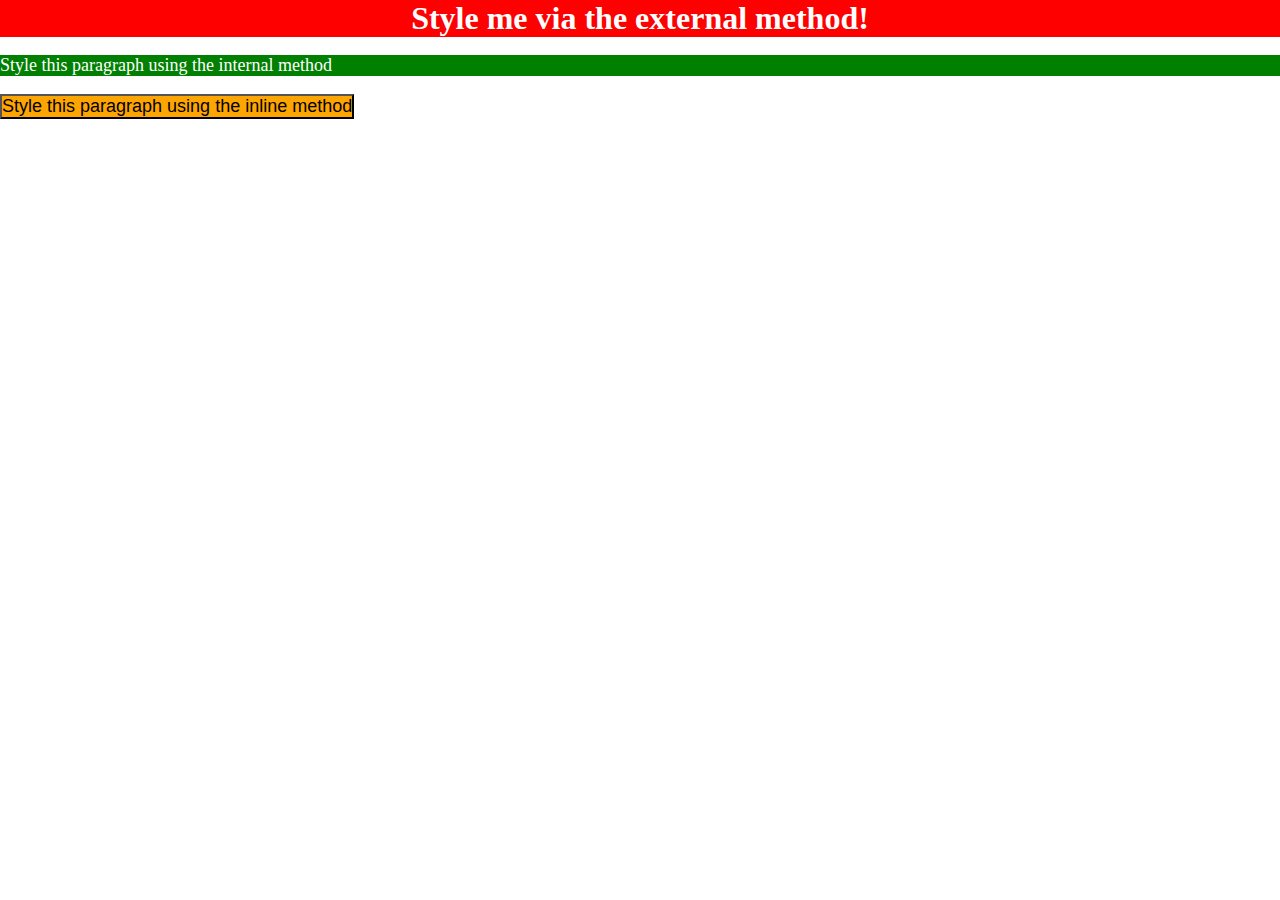
<file: exercice-one/index.html>
<!DOCTYPE html>

<html>
<head>
  <meta http-equiv="Content-Type" content="text/html; charset=utf-8"/>
  <title>Spoon-Knife</title>
  <link rel="stylesheet" href="styles.css">

  <style>

      p {
        background-color: green; 
        color: white;
        font-size: 18px;

      }



  </style>


</head>

<body>
<!-- Feel free to change this text here -->

<div> Style me via the external method! </div>
<br>
<p>Style this paragraph using the internal method</p>
<br>

<button style="background-color: orange; font-size: 18px;">Style this paragraph using the inline method</button>


</body>
</html>
</file>
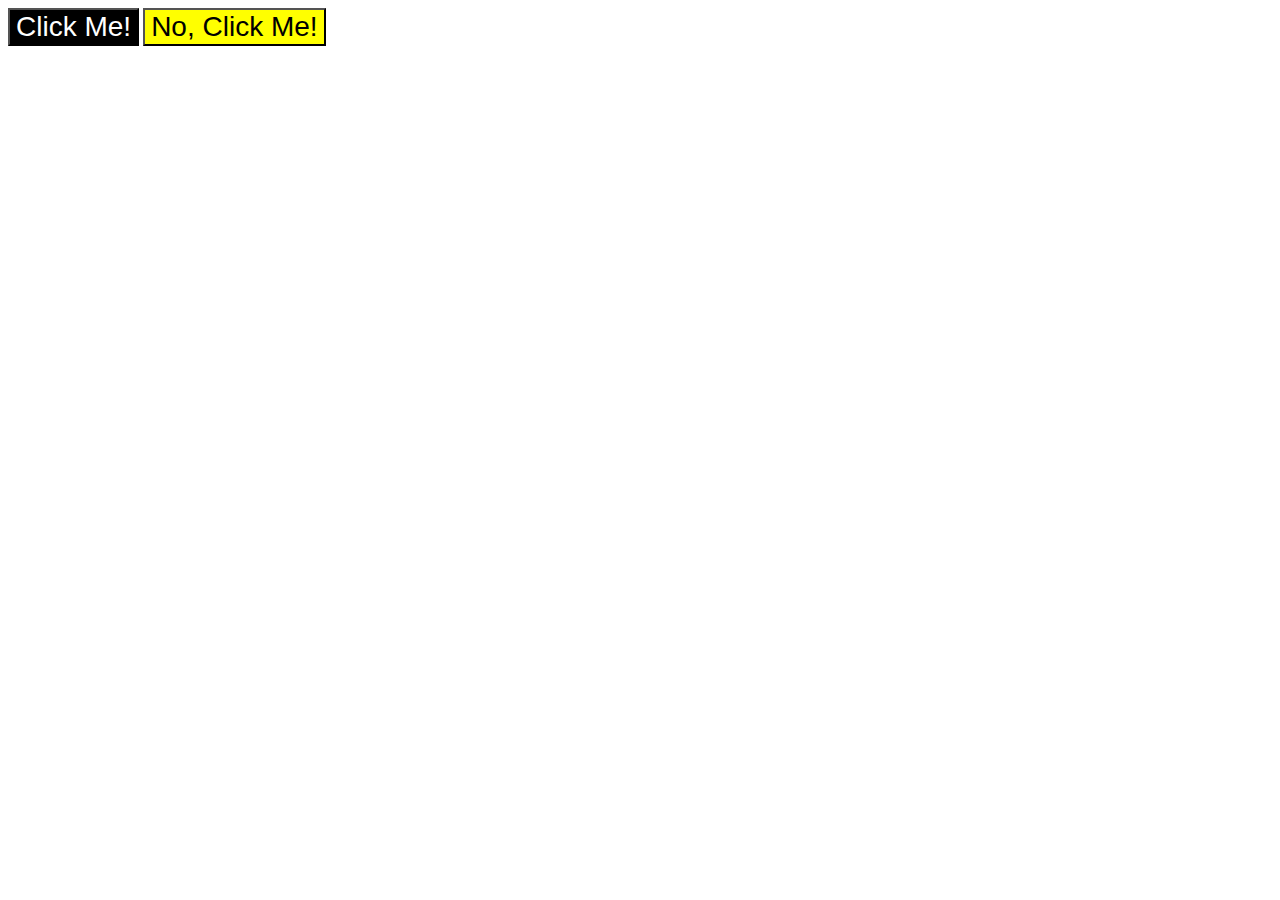
<file: exercice-three/index.html>
<!DOCTYPE html>
<html lang="en">
  <head>
    <meta charset="UTF-8">
    <meta http-equiv="X-UA-Compatible" content="IE=edge">
    <meta name="viewport" content="width=device-width, initial-scale=1.0">
    <title>Grouping Selectors</title>
    <link rel="stylesheet" href="style.css">
  </head>
  <body>
    <button class="one">Click Me!</button>
    <button class="two">No, Click Me!</button>
  </body>
</html>
</file>
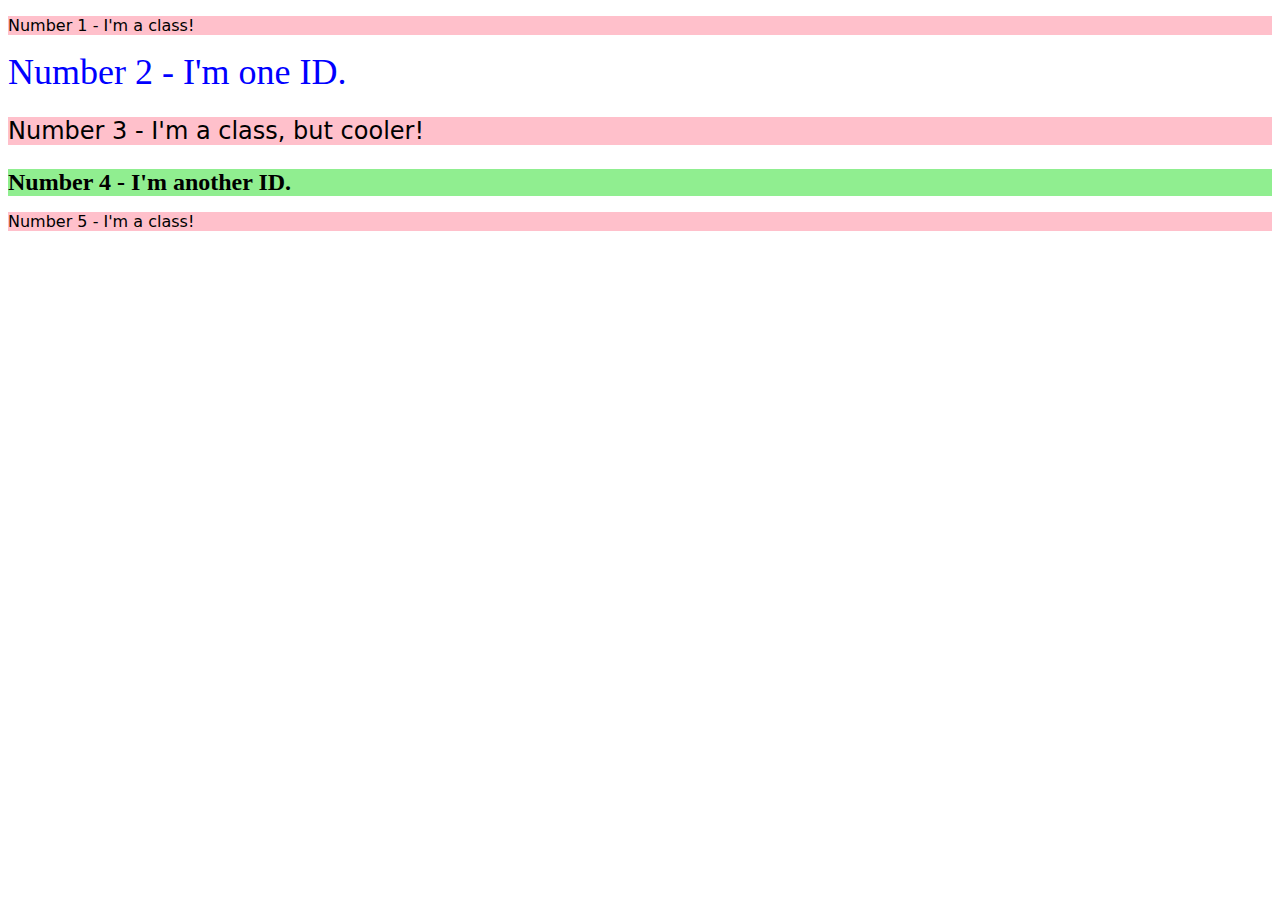
<file: exercice-two/index.html>
<!DOCTYPE html>
<html lang="en">
  <head>
    <meta charset="UTF-8">
    <meta http-equiv="X-UA-Compatible" content="IE=edge">
    <meta name="viewport" content="width=device-width, initial-scale=1.0">
    <title>Class and ID Selectors</title>
    <link rel="stylesheet" href="style.css">
  </head>
  <body>
    <p class="odd">Number 1 - I'm a class!</p>
    <div id="second">Number 2 - I'm one ID.</div>
    <p class="odd third">Number 3 - I'm a class, but cooler!</p>
    <div id="other">Number 4 - I'm another ID.</div>
    <p class="odd">Number 5 - I'm a class!</p>
  </body>
</html>
</file>
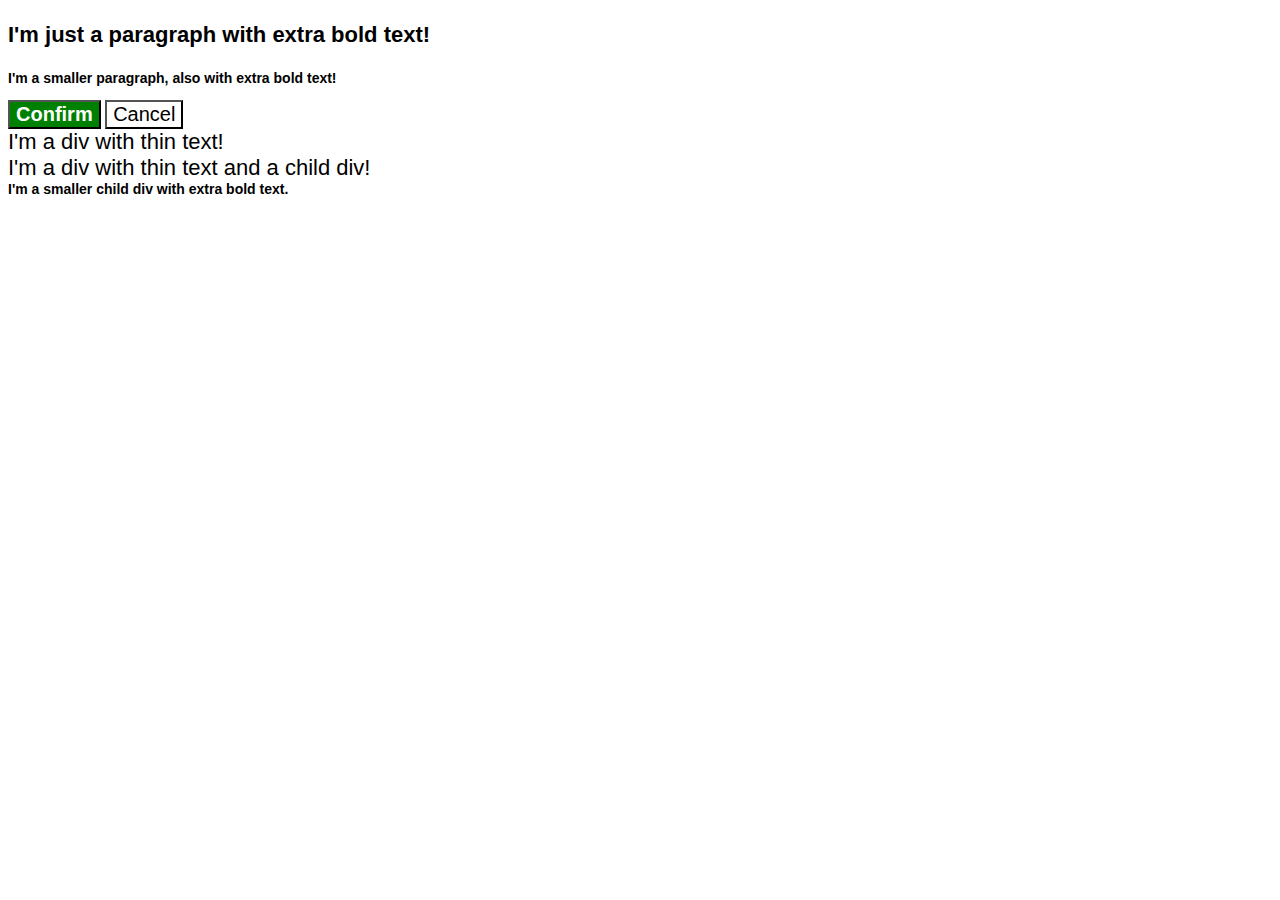
<file: exercises/cascade-exercise/index.html>
<!DOCTYPE html>
<html lang="en">
  <head>
    <meta charset="UTF-8">
    <meta http-equiv="X-UA-Compatible" content="IE=edge">
    <meta name="viewport" content="width=device-width, initial-scale=1.0">
    <title>Fix the Cascade</title>
    <link rel="stylesheet" href="style.css">
  </head>
  <body>
    <p class="para">I'm just a paragraph with extra bold text!</p>
    <p class="para small-para">I'm a smaller paragraph, also with extra bold text!</p>

    <button id="confirm-button" class="button confirm">Confirm</button>
    <button id="cancel-button" class="button cancel">Cancel</button>

    <div class="text">I'm a div with thin text!</div>
    <div class="text">I'm a div with thin text and a child div!
      <div class="text child">I'm a smaller child div with extra bold text.</div>
    </div>
  </body>
</html>
</file>
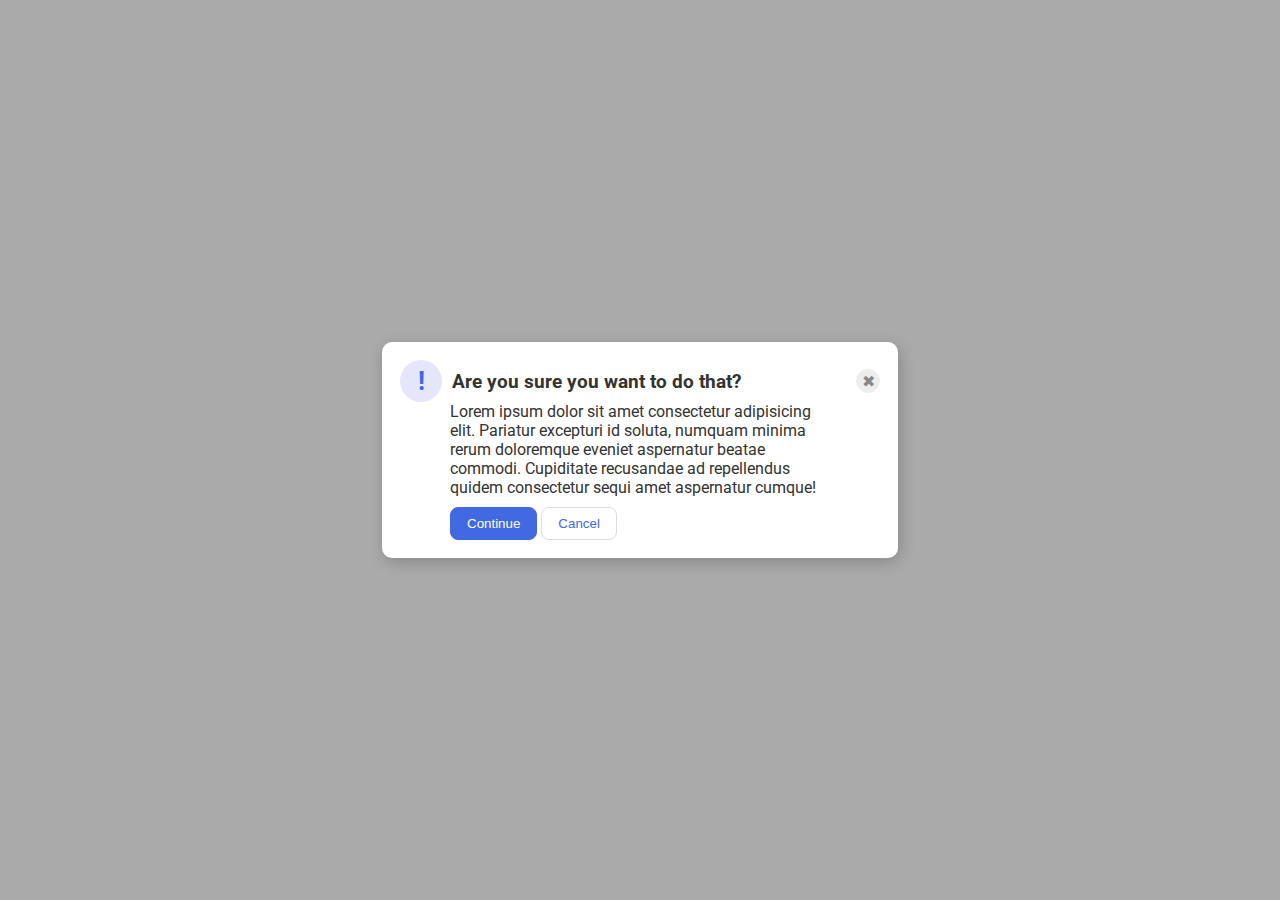
<file: exercises/flex/exercise-five/index.html>
<!DOCTYPE html>
<html lang="en">
  <head>
    <meta charset="UTF-8">
    <meta http-equiv="X-UA-Compatible" content="IE=edge">
    <meta name="viewport" content="width=device-width, initial-scale=1.0">
    <link rel="stylesheet" href="style.css">
    <title>Modal</title>
  </head>
  <body>
    <div class="modal">
        <div class="top">
            <div class="left">
                <div class="icon">!</div>
                <div class="header">Are you sure you want to do that?</div>
            </div>
                <button class="close-button">✖</button>
            
        </div>

        <div class="bottom">
                <div class="text">Lorem ipsum dolor sit amet consectetur adipisicing elit. Pariatur excepturi id soluta, numquam minima rerum doloremque eveniet aspernatur beatae commodi. Cupiditate recusandae ad repellendus quidem consectetur sequi amet aspernatur cumque!</div>
            <div>
                <button class="continue">Continue</button>
                <button class="cancel">Cancel</button>
            </div>
        </div>

    </div>
  </body>
</html>
</file>
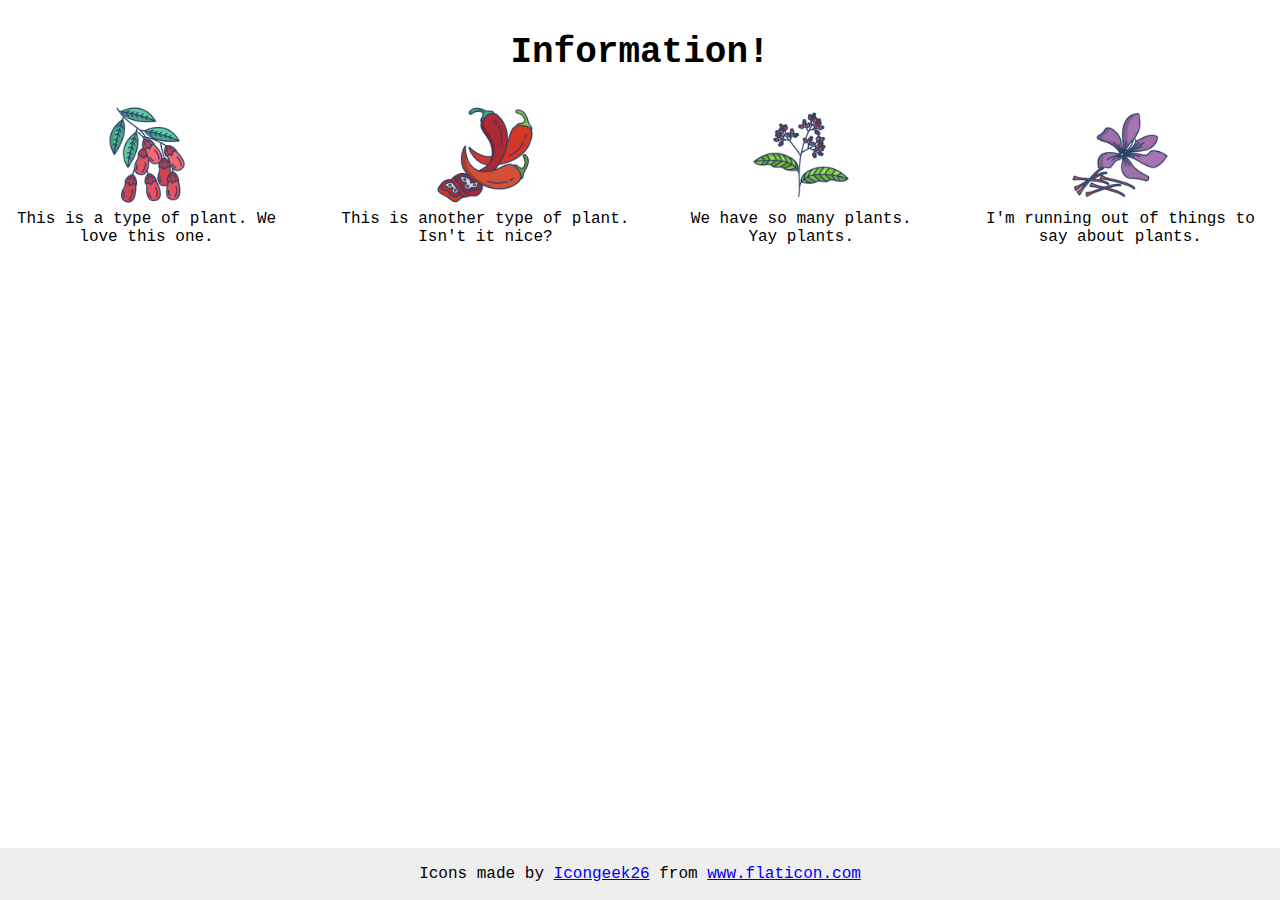
<file: exercises/flex/exercise-four/index.html>
<!DOCTYPE html>
<html lang="en">
  <head>
    <meta charset="UTF-8">
    <meta http-equiv="X-UA-Compatible" content="IE=edge">
    <meta name="viewport" content="width=device-width, initial-scale=1.0">
    <title>Information</title>
    <link rel="stylesheet" href="style.css">
  </head>
  <body>
    <div class="title">Information!</div>

    <div class="content">

        <div class="item">
        <img src="./images/barberry.png" alt="barberry">
        <div class="text">This is a type of plant. We love this one.</div>
        </div>
    
        <div>        
        <img src="./images/chilli.png" alt="chili">
        <div class="text">This is another type of plant. Isn't it nice?</div>
        </div>
    
        <div>
        <img src="./images/pepper.png" alt="pepper">
        <div class="text">We have so many plants. Yay plants.</div>
        </div>

        <div>
        <img src="./images/saffron.png" alt="saffron">
        <div class="text">I'm running out of things to say about plants.</div>
        </div>
    </div>



    <!-- disregard this section, it's here to give attribution to the creator of these icons -->
    <div class="footer">
      <div>Icons made by <a href="https://www.flaticon.com/authors/icongeek26" title="Icongeek26">Icongeek26</a> from <a href="https://www.flaticon.com/" title="Flaticon">www.flaticon.com</a></div>
    </div>
  </body>
</html>
</file>
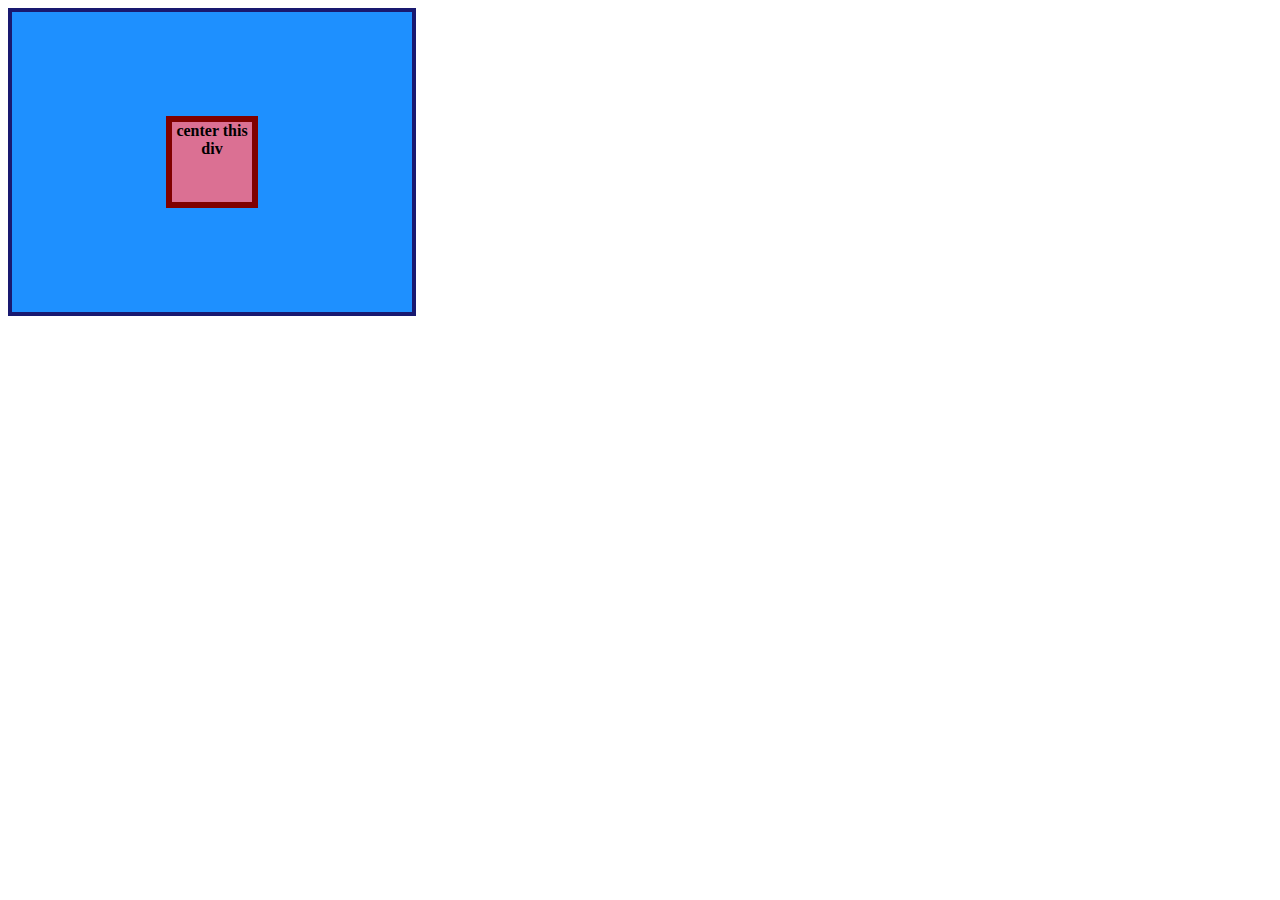
<file: exercises/flex/exercise-one/index.html>
<!DOCTYPE html>
<html lang="en">
  <head>
    <meta charset="UTF-8">
    <meta http-equiv="X-UA-Compatible" content="IE=edge">
    <meta name="viewport" content="width=device-width, initial-scale=1.0">
    <title>CENTER THIS DIV</title>
    <link rel="stylesheet" href="style.css">
  </head>
  <body>
    <div class="container">
      <div class="box">center this div</div>
    </div>
  </body>
</html>
</file>
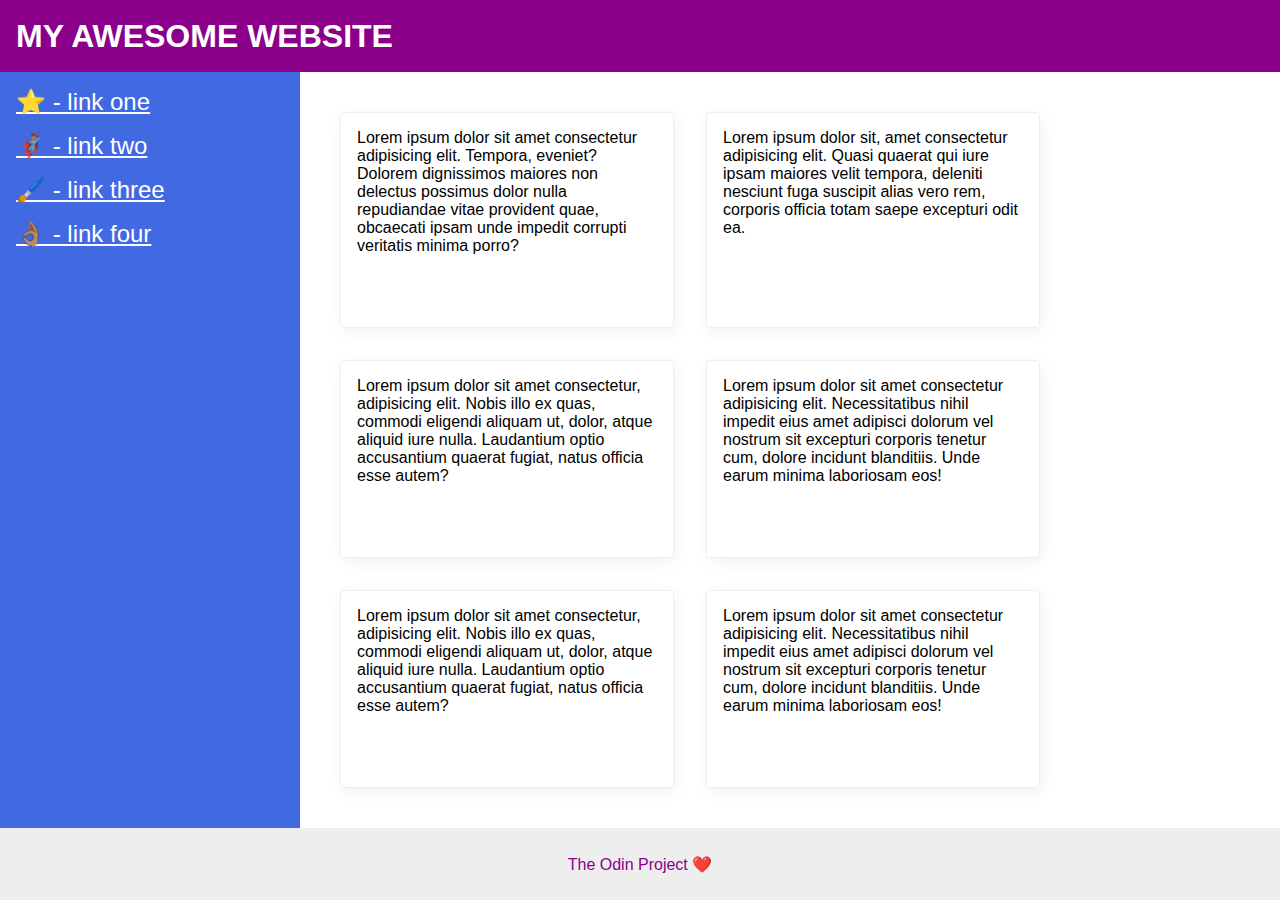
<file: exercises/flex/exercise-seven/index.html>
<!DOCTYPE html>
<html lang="en">
  <head>
    <meta charset="UTF-8">
    <meta http-equiv="X-UA-Compatible" content="IE=edge">
    <meta name="viewport" content="width=device-width, initial-scale=1.0">
    <title>The Holy Grail</title>
    <link rel="stylesheet" href="style.css">
  </head>
  <body>
    <div class="header">
      MY AWESOME WEBSITE
    </div>
    
    <div class="body">    
        <div class="sidebar">
          <ul>
            <li><a href="#">⭐ - link one</a></li>
            <li><a href="#">🦸🏽‍♂️ - link two</a></li>
            <li><a href="#">🖌️ - link three</a></li>
            <li><a href="#">👌🏽 - link four</a></li>
          </ul>
        </div>


      <div class="container">
        <div class="card">Lorem ipsum dolor sit amet consectetur adipisicing elit. Tempora, eveniet? Dolorem dignissimos maiores non delectus possimus dolor nulla repudiandae vitae provident quae, obcaecati ipsam unde impedit corrupti veritatis minima porro?</div>
        <div class="card">Lorem ipsum dolor sit, amet consectetur adipisicing elit. Quasi quaerat qui iure ipsam maiores velit tempora, deleniti nesciunt fuga suscipit alias vero rem, corporis officia totam saepe excepturi odit ea.</div>
        <div class="card">Lorem ipsum dolor sit amet consectetur, adipisicing elit. Nobis illo ex quas, commodi eligendi aliquam ut, dolor, atque aliquid iure nulla. Laudantium optio accusantium quaerat fugiat, natus officia esse autem?</div>
        <div class="card">Lorem ipsum dolor sit amet consectetur adipisicing elit. Necessitatibus nihil impedit eius amet adipisci dolorum vel nostrum sit excepturi corporis tenetur cum, dolore incidunt blanditiis. Unde earum minima laboriosam eos!</div>
        <div class="card">Lorem ipsum dolor sit amet consectetur, adipisicing elit. Nobis illo ex quas, commodi eligendi aliquam ut, dolor, atque aliquid iure nulla. Laudantium optio accusantium quaerat fugiat, natus officia esse autem?</div>
        <div class="card">Lorem ipsum dolor sit amet consectetur adipisicing elit. Necessitatibus nihil impedit eius amet adipisci dolorum vel nostrum sit excepturi corporis tenetur cum, dolore incidunt blanditiis. Unde earum minima laboriosam eos!</div>
      </div>

      </div>
    <div class="footer">
      The Odin Project ❤️
    </div>
  </body>
</html>
</file>
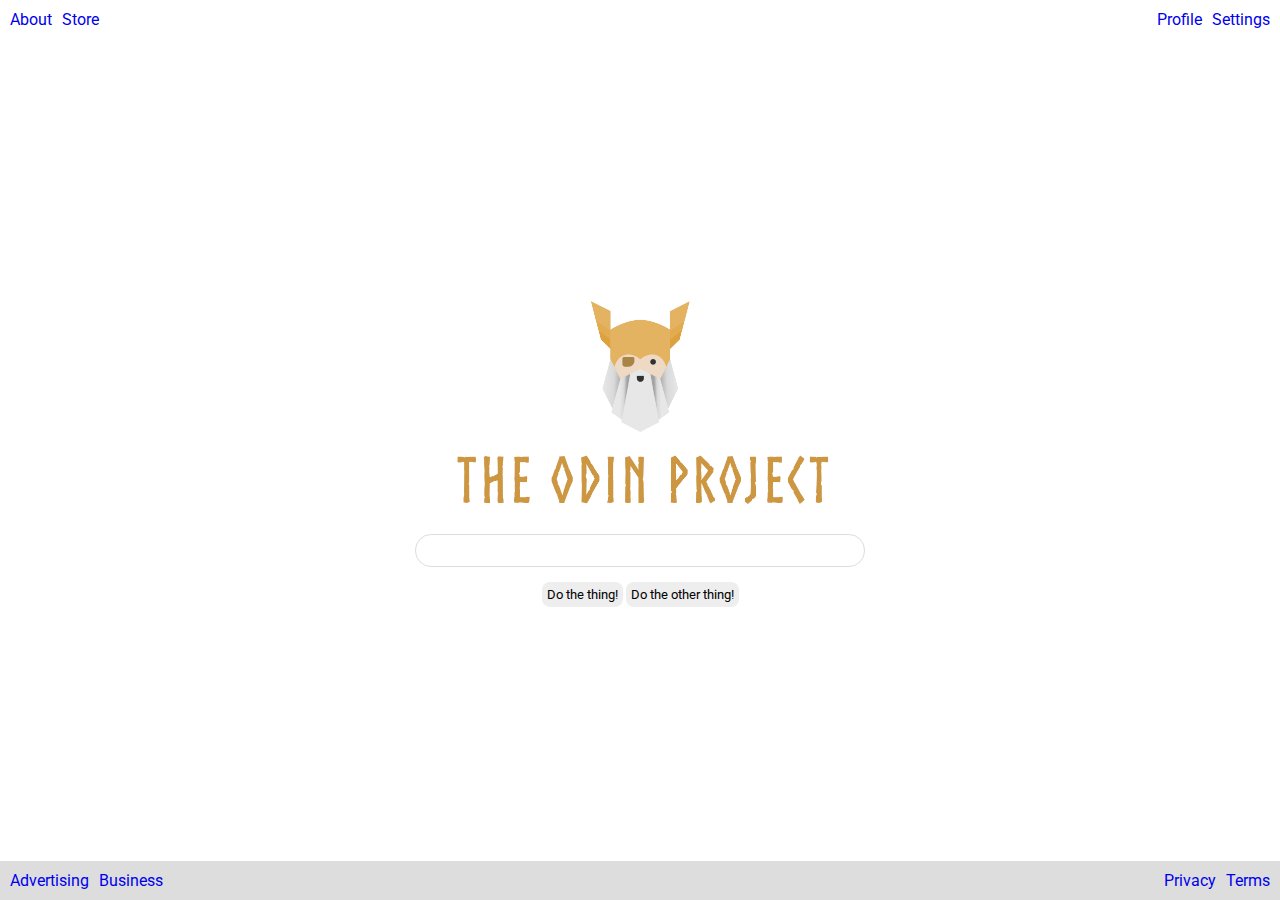
<file: exercises/flex/exercise-six/index.html>
<!DOCTYPE html>
<html lang="en">
  <head>
    <meta charset="UTF-8">
    <meta http-equiv="X-UA-Compatible" content="IE=edge">
    <meta name="viewport" content="width=device-width, initial-scale=1.0">
    <title>LAYOUT</title>
    <link rel="stylesheet" href="./style.css">
  </head>
  <body>
    <div class="header">
      <ul class="left-links">
        <li><a href="#">About</a></li>
        <li><a href="#">Store</a></li>
      </ul>
      <ul class="right-links">
        <li><a href="#">Profile</a></li>
        <li><a href="#">Settings</a></li>
      </ul>
    </div>
    <div class="content">
      <img src="./logo.png" alt="Project logo. Represents odin with the project name.">
      <div class="input">
        <input type="text">
      </div>
      <div class="buttons">
        <button>Do the thing!</button>
        <button>Do the other thing!</button>
      </div>
    </div>
    <div class="footer">
      <ul class="left-links">
        <li><a href="#">Advertising</a></li>
        <li><a href="#">Business</a></li>
      </ul>
      <ul class="right-links">
        <li><a href="#">Privacy</a></li>
        <li><a href="#">Terms</a></li>
      </ul>
    </div>
  </body>
</html>
</file>
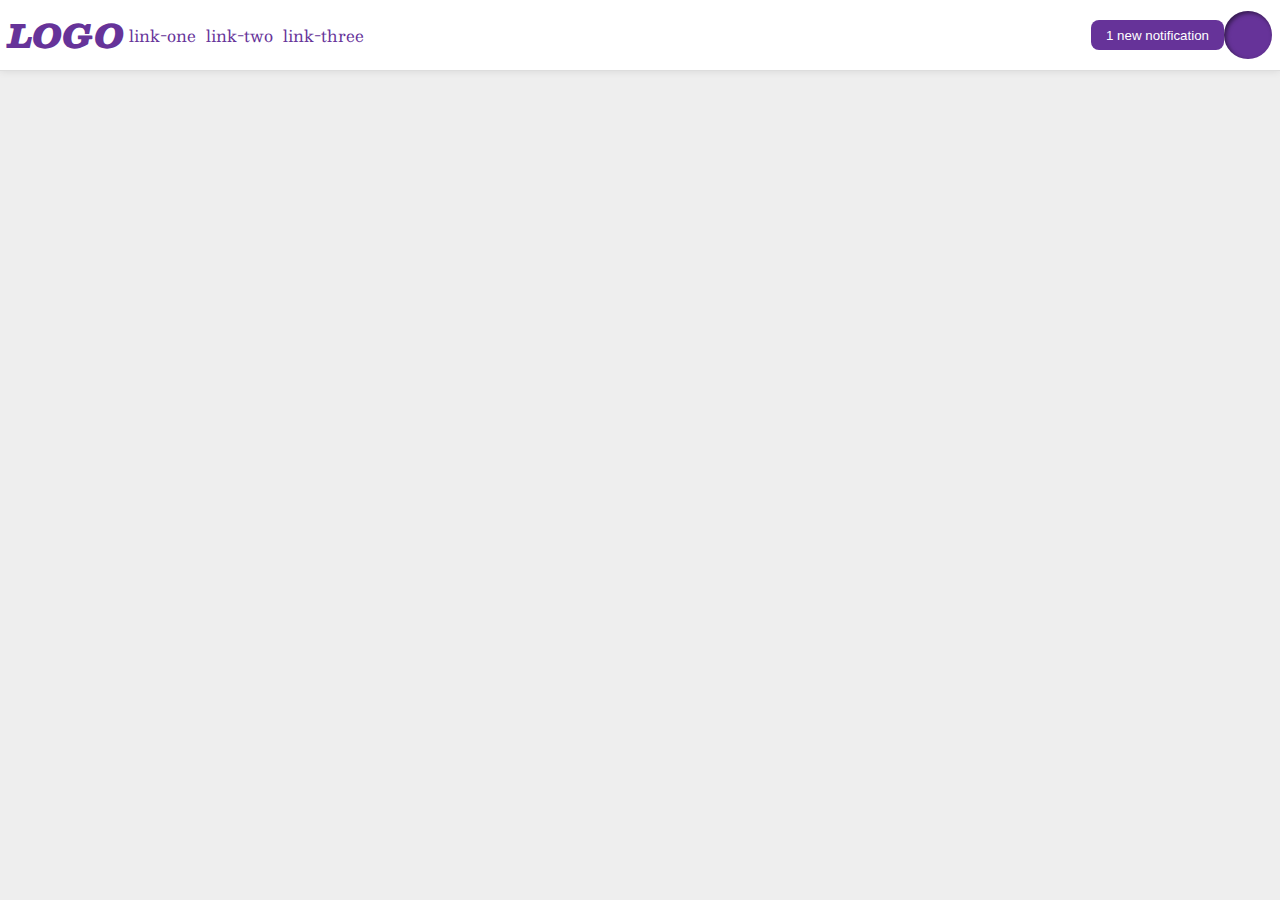
<file: exercises/flex/exercise-three/index.html>
<!DOCTYPE html>
<html lang="en">
  <head>
    <meta charset="UTF-8">
    <meta http-equiv="X-UA-Compatible" content="IE=edge">
    <meta name="viewport" content="width=device-width, initial-scale=1.0">
    <title>Flex Header 2</title>
    <link rel="stylesheet" href="style.css">
  </head>
  <body>
    <div class="header">

        <div class="left"> 

      <div class="logo">
        LOGO
      </div>
      <ul class="links">
        <li><a href="https://google.com">link-one</a></li>
        <li><a href="https://google.com">link-two</a></li>
        <li><a href="https://google.com">link-three</a></li>
      </ul>
    </div>

      <div class="right">
        <button class="notifications">
          1 new notification
        </button>
        <div class="profile-image"></div>
        </div>
      </div>

  </body>
</html>
</file>
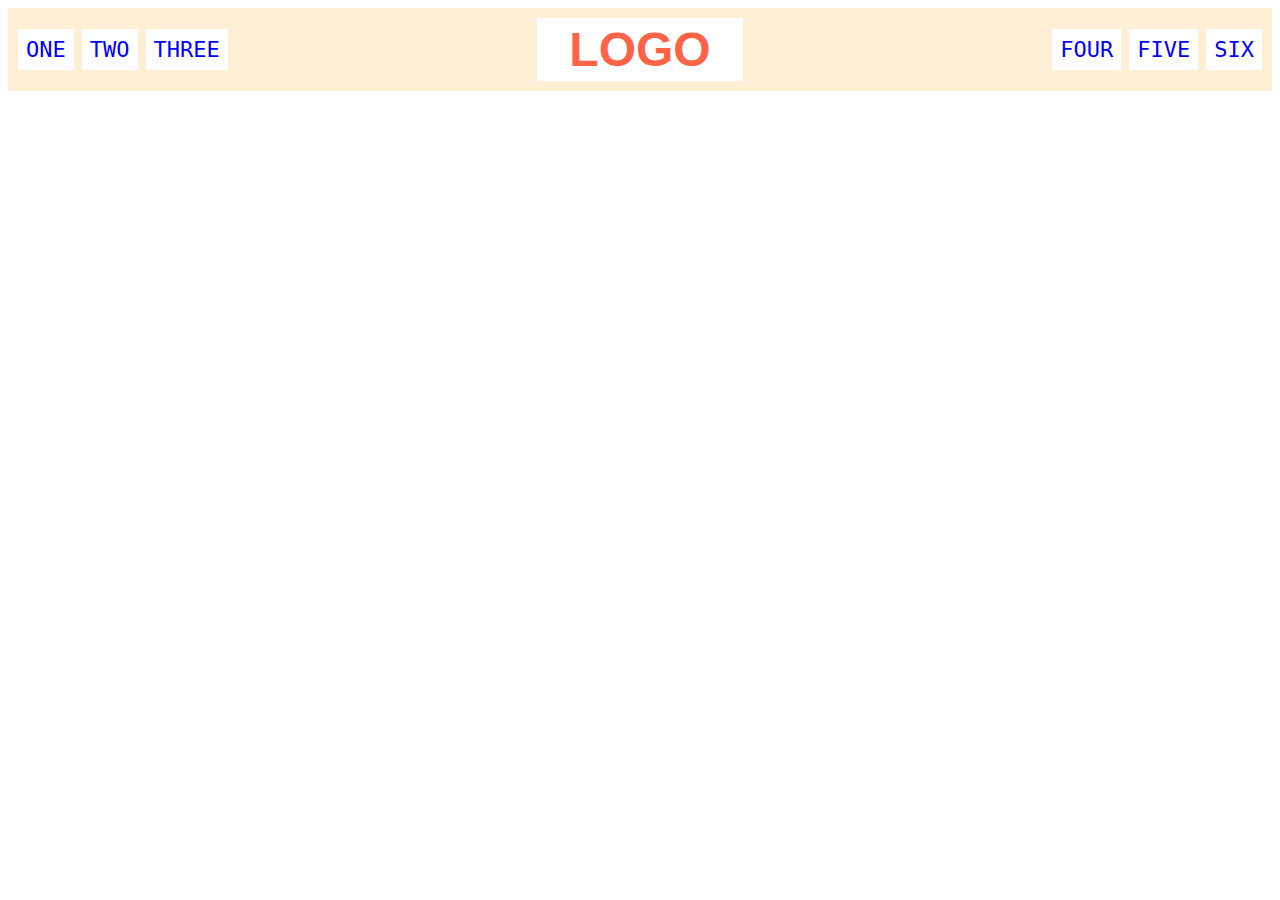
<file: exercises/flex/exercise-two/index.html>
<!DOCTYPE html>
<html lang="en">
  <head>
    <meta charset="UTF-8">
    <meta http-equiv="X-UA-Compatible" content="IE=edge">
    <meta name="viewport" content="width=device-width, initial-scale=1.0">
    <title>Flex Header</title>
    <link rel="stylesheet" href="style.css">
  </head>
  <body>
    <div class="header">
      <div class="left-links">
        <ul>
          <li><a href="#">ONE</a></li>
          <li><a href="#">TWO</a></li>
          <li><a href="#">THREE</a></li>
        </ul>
      </div>
      <div class="logo">LOGO</div>
      <div class="right-links">
        <ul>
          <li><a href="#">FOUR</a></li>
          <li><a href="#">FIVE</a></li>
          <li><a href="#">SIX</a></li>
        </ul>
      </div>
    </div>
  </body>
</html>
</file>
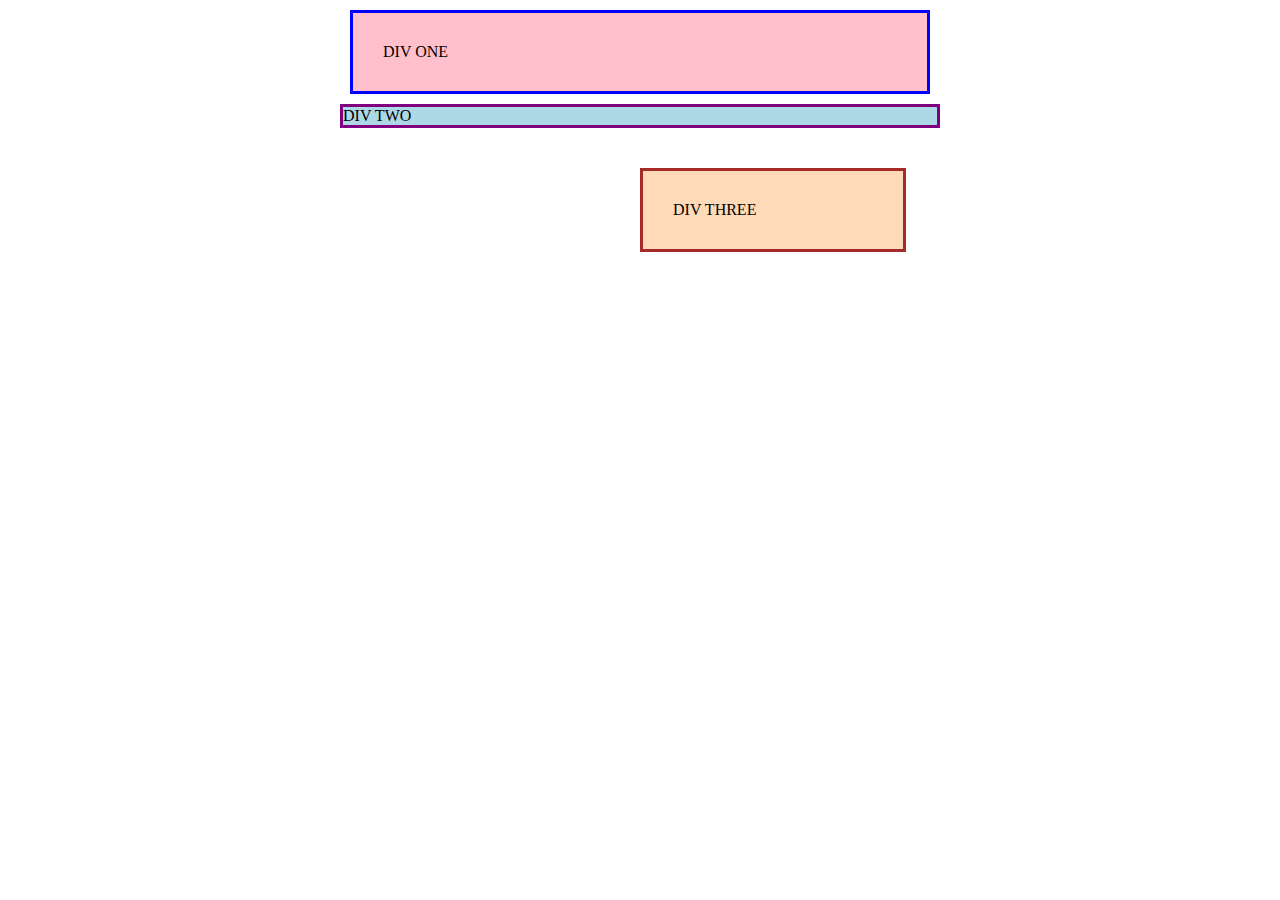
<file: exercises/margin-and-padding/exercise-one/index.html>
<!DOCTYPE html>
<html lang="en">
  <head>
    <meta charset="UTF-8">
    <meta http-equiv="X-UA-Compatible" content="IE=edge">
    <meta name="viewport" content="width=device-width, initial-scale=1.0">
    <title>Margin and Padding exercise</title>
    <link rel="stylesheet" href="style.css">
  </head>
  <body>
    <div class="one">
      DIV ONE
    </div>
    <div class="two">
      DIV TWO
    </div>
    <div class="three">
      DIV THREE
    </div>
  </body>
</html>
</file>
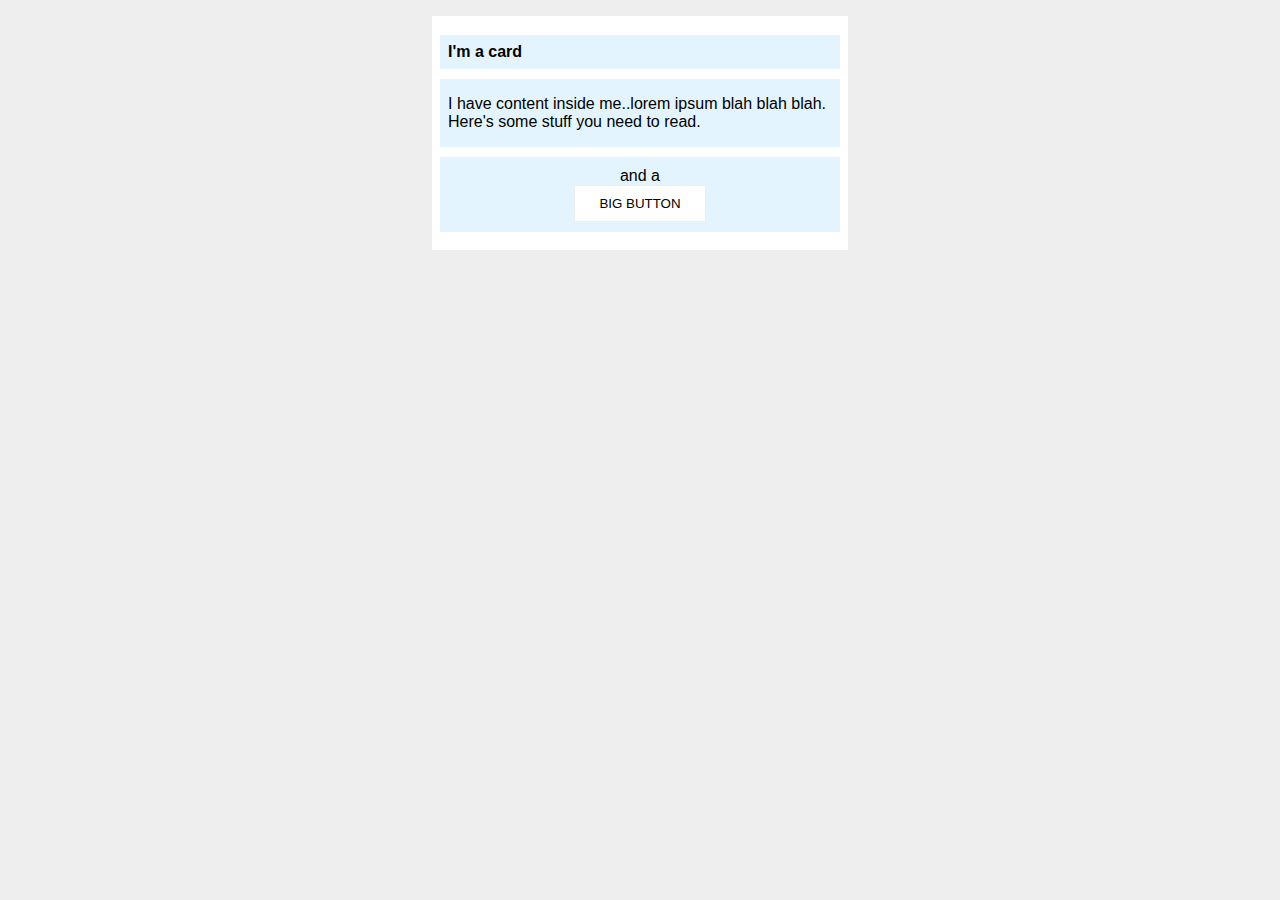
<file: exercises/margin-and-padding/exercise-two/index.html>
<!DOCTYPE html>
<html lang="en">
  <head>
    <meta charset="UTF-8">
    <meta http-equiv="X-UA-Compatible" content="IE=edge">
    <meta name="viewport" content="width=device-width, initial-scale=1.0">
    <title>Margin and Padding exercise 2</title>
    <link rel="stylesheet" href="style.css">
  </head>
  <body>
    <div class="card">
      <h1 class="title">I'm a card</h1>
      <div class="content">I have content inside me..lorem ipsum blah blah blah. Here's some stuff you need to read.</div>
      <div class="button-container">and a <button>BIG BUTTON</button></div>
    </div>
  </body>
</html>
</file>
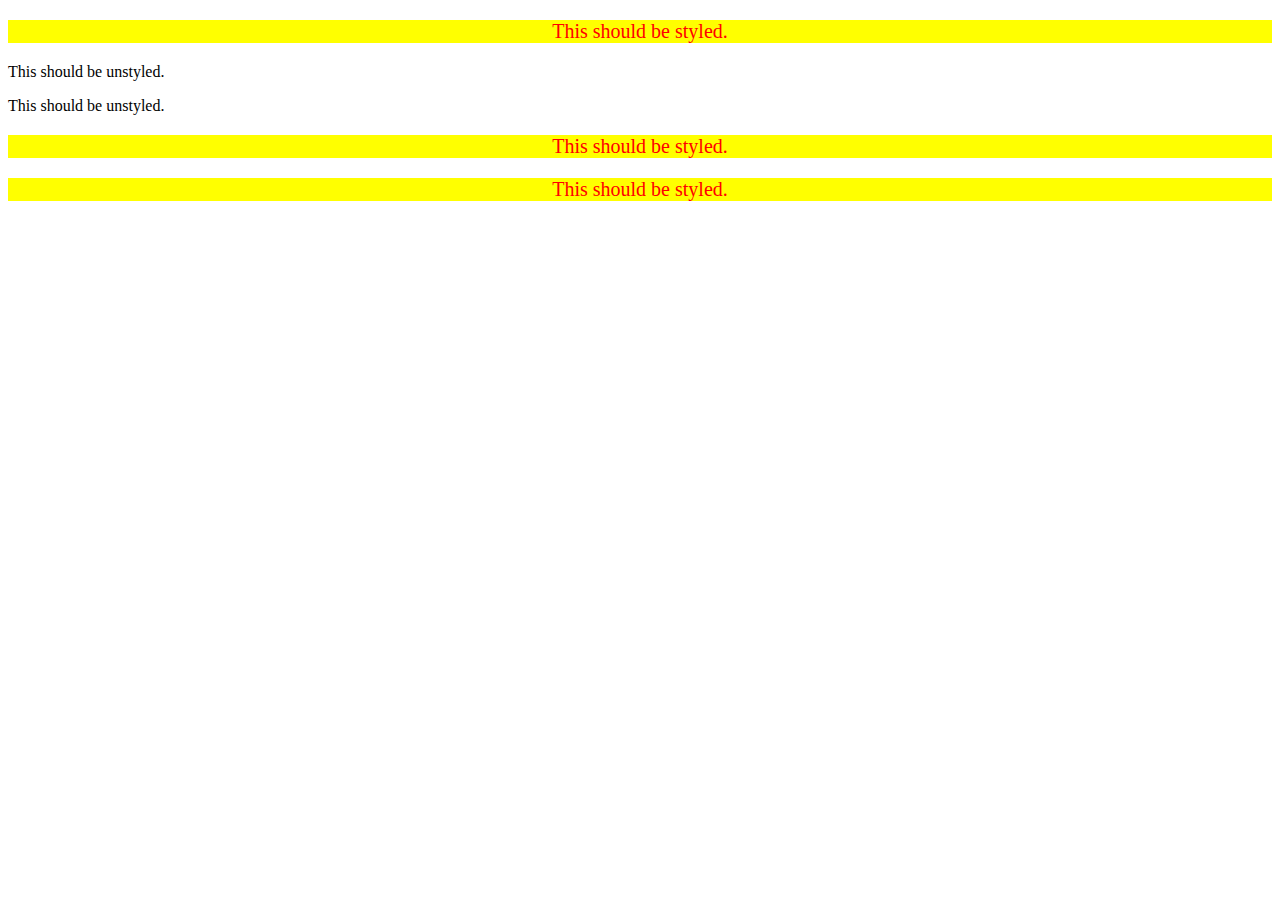
<file: exercises/css-basics/exercise-one/exercice-five/index.html>
<!DOCTYPE html>
<html lang="en">
  <head>
    <meta charset="UTF-8">
    <meta http-equiv="X-UA-Compatible" content="IE=edge">
    <meta name="viewport" content="width=device-width, initial-scale=1.0">
    <title>Descendant Combinator</title>
    <link rel="stylesheet" href="style.css">
  </head>
  <body>
    <div class="container">
      <p class="text">This should be styled.</p>
    </div>
    <p class="text">This should be unstyled.</p>
    <p class="text">This should be unstyled.</p>
    <div class="container">
      <p class="text">This should be styled.</p>
      <p class="text">This should be styled.</p>
    </div>
  </body>
</html>
</file>
<file: exercice-one/styles.css>
* {
  margin:0px;
  padding:0px;
}

#octocat {
  display: block;
  width:384px;
  margin: 50px auto;
}

div {
  font-weight: bold;
  background-color: red;
  color: white;
  text-align: center;
  font-size: 32px;

}
</file>
<file: exercice-three/style.css>
.one,
.two {
    font-size: 28px;
    font-family: Helvetica, 'Times New Roman', sans-serif;
}

.one{
    background-color: black;
    color: white;
}

.two{
    background-color: yellow;
}
</file>
<file: exercice-two/style.css>
/* Styles */

.odd{
    background-color: pink;
    font-family: Verdana, 'DejaVu Sans', sans-serif;
}

#second{
    color: blue;
    font-size: 36px;
}

.third{
    font-size: 24px;
}

#other{
    background-color: lightgreen;
    font-size: 24px;
    font-weight: bold;
}
</file>
<file: exercises/cascade-exercise/style.css>
body {
    font-family: Arial, Helvetica, sans-serif;
  }
  
  .para,
  .small-para {
    color: hsl(0, 0%, 0%);
    font-weight: 800;
  }
  

  
  .para {
    font-size: 22px;
  }

  .small-para {
    font-size: 14px;
    font-weight: 800;
  }
  
  .button {
    background-color: rgb(255, 255, 255);
    color: rgb(0, 0, 0);
    font-size: 20px;
  }

  .confirm {
    background: green;
    color: white;
    font-weight: bold;
  } 
  

  
  div.text {
    color: rgb(0, 0, 0);
    font-size: 22px;
    font-weight: 100;
  }


  
  .text.child {
    color: rgb(0, 0, 0);
    font-weight: 800;
    font-size: 14px;
  }
</file>
<file: exercises/flex/exercise-five/style.css>
@import url('https://fonts.googleapis.com/css2?family=Roboto:wght@400;700&display=swap');

html, body {
  height: 100%;
}

body {
  font-family: Roboto, sans-serif;
  margin: 0;
  background: #aaa;
  color: #333;
  /* I'll give you this one for free lol */
  display: flex;
  align-items: center;
  justify-content: center;
}

.modal {
    margin: 50px;
  padding: 18px;
  display: flex;
  flex-direction: column;
  background: white;
  width: 480px;
  border-radius: 10px;
  box-shadow: 2px 4px 16px rgba(0,0,0,.2);
  flex-basis: auto;

}

.icon {
  color: royalblue;
  font-size: 26px;
  font-weight: 700;
  background: lavender;
  width: 42px;
  height: 42px;
  border-radius: 50%;
  display: flex;
  align-items: center;
  justify-content: center;
}

.close-button {
  background: #eee;
  border-radius: 50%;
  color: #888;
  font-weight: 400;
  font-size: 16px;
  height: 24px;
  width: 24px;
  display: flex;
  align-items: center;
  justify-content: center;
  border: 1px solid #eee;
  padding: 0;
}

button {
  cursor: pointer;
  padding: 8px 16px;
  border-radius: 8px;
}

button.continue {
  background: royalblue;
  border: 1px solid royalblue;
  color: white;
}

button.cancel {
  background: white;
  border: 1px solid #ddd;
  color: royalblue;
}

.top {
    display: flex;
    justify-content: space-between;
    font-weight: bold;
    align-items: center;
}

.left {
    display: flex;
    align-items: center;
    gap: 10px;
}

.bottom {
    display: flex;
    flex-direction: column;
    margin-left: 50px;
    gap: 10px;


}

.text {
    text-wrap: balance;
}

.header {
    font-size: larger;
}
</file>
<file: exercises/flex/exercise-four/style.css>
body {
    font-family: 'Courier New', Courier, monospace;
  }
  
  img {
    width: 100px;
    height: 100px;
  }
  
  .title {
    text-align: center;
    font-size: 36px;
    font-weight: 900;
    margin: 32px;
  }
  
  /* do not edit this footer */
  .footer {
    position: fixed;
    bottom: 0;
    left: 0;
    right: 0;
    height: 52px;
    display: flex;
    align-items: center;
    justify-content: center;
    background: #eee;
  }

  .content {
    display: flex;
    gap: 52px;
    text-align: center;
    flex-basis: 200px;
    justify-content: center;




  }
</file>
<file: exercises/flex/exercise-one/style.css>
.container {
    display: flex;
    justify-content: center;
    align-items: center;
    background: dodgerblue;
    border: 4px solid midnightblue;
    width: 400px;
    height: 300px;
  }
  
  .box {
    background: palevioletred;
    font-weight: bold;
    text-align: center;
    border: 6px solid maroon;
    width: 80px;
    height: 80px;
  }868oyyuiuiu
</file>
<file: exercises/flex/exercise-seven/style.css>
body {
  font-family: -apple-system, BlinkMacSystemFont, 'Segoe UI', Roboto, Oxygen, Ubuntu, Cantarell, 'Open Sans', 'Helvetica Neue', sans-serif;
  margin: 0;
  min-height: 100vh;
  display: flex;
  flex-direction: column;
}

.header {
  height: 72px;
  background: darkmagenta;
  color: white;

  display: flex;
  padding: 0 16px;
  align-items: center;
  font-size: 32px;
  font-weight: bold;

}

.footer {
  height: 72px;
  background: #eee;
  color: darkmagenta;
  display: flex;
  justify-content: center;
  align-items: center;
}

.sidebar {
  width: 300px;
  background: royalblue;
  box-sizing: border-box;
  flex-shrink: 0;
  padding: 16px;;
}

.card {
  border: 1px solid #eee;
  box-shadow: 2px 4px 16px rgba(0,0,0,.06);
  border-radius: 4px;
  width: 300px;
  padding: 16px;
}

.body {
  display: flex;
  flex: 1;
}

ul {
  list-style: none;
  margin: 0;
  padding: 0;
}

li {
  margin-bottom: 16px;
}

a {
  text-decoration: nome;
  color: white;
  font-size: 24px;
}

.container {
  padding: 40px;
  display: flex;
  flex-wrap: wrap;
  gap: 32px;

}
</file>
<file: exercises/flex/exercise-six/style.css>
@import url('https://fonts.googleapis.com/css2?family=Roboto:wght@400;700&display=swap');

body {
  display: flex;
  flex-direction: column;
  justify-content: space-between;
  height: 100vh;
  margin: 0;
  overflow: hidden;
  font-family: Roboto, sans-serif;
}

img {
  width: 600px;
}

ul{
    list-style: none;
}

a {
    text-decoration: none;
}

button {
  font-family: Roboto, sans-serif;
  border: none;
  border-radius: 8px;
  background: #eee;
  padding: 5px;
}

input {
  border: 1px solid #ddd;
  border-radius: 16px;
  padding: 8px 24px;
  width: 400px;
}

.left-links,
.right-links {
  margin: 0;
  padding: 0;
    display: flex;
    gap: 10px;
}

.header,
.footer {
    display: flex;
    justify-content: space-between;
    margin: 0;
    padding: 10px;
}

.footer {
    align-items: flex-end;
    background-color:#ddd;
}

.buttons {
    display: flex;
    justify-content: center;
    gap: 3px;
}

.content {
    display: flex;
    flex-direction: column;
    align-items: center;
    gap: 15px;
}
</file>
<file: exercises/flex/exercise-three/style.css>
/* this is some magical font-importing.  
you'll learn about it later. */
@import url('https://fonts.googleapis.com/css2?family=Besley:ital,wght@0,400;1,900&display=swap');

body {
  margin: 0;
  background: #eee;
  font-family: Besley, serif;
}

.header {
  background: white;
  border-bottom: 1px solid #ddd;
  box-shadow: 0 0 8px rgba(0,0,0,.1);
  display: flex;
  gap: 8px;
  justify-content: space-between;
  flex: auto;
  align-items: center;
  padding: 8px;
  flex: 1;

}

.profile-image {
  background: rebeccapurple;
  box-shadow: inset 2px 2px 4px rgba(0,0,0,.5);
  border-radius: 50%;
  width: 48px;
  height: 48px;
}

.logo {
  color: rebeccapurple;
  font-size: 32px;
  font-weight: 900;
  font-style: italic;
}

button {
    display: flex;
    align-items: center;
  margin: 0;
  border: none;
  border-radius: 8px;
  background: rebeccapurple;
  color: white;
  height: 20px;
  padding: 15px;
  text-wrap: nowrap;
}

a {
  /* this removes the line under our links */
  text-decoration: none;
  color: rebeccapurple;
  text-wrap: ;

}

ul {
  display: flex;
  list-style-type: none;
  justify-content: flex-start;
  gap: 10px;
}

.links{
    margin: 0;
    padding: 0;
    display: flex;
    justify-content: left;
    align-items: center;
    text-wrap: nowrap;
    
}

.left{
    gap: 5px;
    display: flex;
    justify-content: flex-start;

}

.right{
    display: flex;
    flex: 1 1 1;
    justify-content: end;
    align-items: center;

}
</file>
<file: exercises/flex/exercise-two/style.css>
.header  {
    font-family: monospace;
    background: papayawhip;
    display: flex;
    justify-content: space-between;

    align-items: center;
    padding: 10px;
    flex: 1 1 0;
    gap: 8px;

  }
  
  .logo {
    font-family: 'Franklin Gothic Medium', 'Arial Narrow', Arial, sans-serif;

    font-size: 48px;
    font-weight: 900;
    color: tomato;
    background: white;
    padding: 4px 32px;
  }
  
  ul {
    /* this removes the dots on the list items*/
    list-style-type: none;
    display: flex;
    justify-content: space-around;
    gap: 8px;
    margin: 0;
    padding: 0;
    flex-shrink: 3;


  }
  
  a {
    color: blue;
    font-size: 22px;
    background: white;
    padding: 8px;
    /* this removes the line under the links */
    text-decoration: none;
  }
</file>
<file: exercises/margin-and-padding/exercise-one/style.css>
body {
    max-width: 600px;
    margin: 0 auto;
  }
  
  .one {
    background: pink;
    border: 3px solid blue;
    /* CHANGE ME */
    padding: 30px;
    margin: 10px;
  }
  
  .two {
    background: lightblue;
    border: 3px solid purple;
    /* CHANGE ME */
    margin-bottom: 40px;
  }
  
  .three {
    background: peachpuff;
    border: 3px solid brown;
    width: 200px;
    /* CHANGE ME */
    padding: 30px;
    margin-left: 300px;
  }
</file>
<file: exercises/margin-and-padding/exercise-two/style.css>
body {
    background: #eee;
    font-family: sans-serif;
  }
  
  .card {
    width: 400px;
    background: #fff;
    margin: 16px auto;
    padding: 8px;

  }
  
  .title {
    background: #e3f4ff;
    font-size: 16px;
    padding: 8px;
  }
  
  .content {
    background: #e3f4ff;
    padding: 16px 8px;
  }
  
  .button-container {
    background: #e3f4ff;
    width: ;
    margin: 10px auto;
    text-align: center;
    padding: 10px;
  }
  
  button {
    background: white;
    border: 1px solid #eee;
    display: block;
    width: ;
    margin: 0 auto;
    padding: 10px 24px;
  }
</file>
<file: exercises/css-basics/exercise-one/exercice-five/style.css>
div p {
    background-color: yellow;
    color: red;
    font-size: 20px;
    text-align: center;
}
</file>
